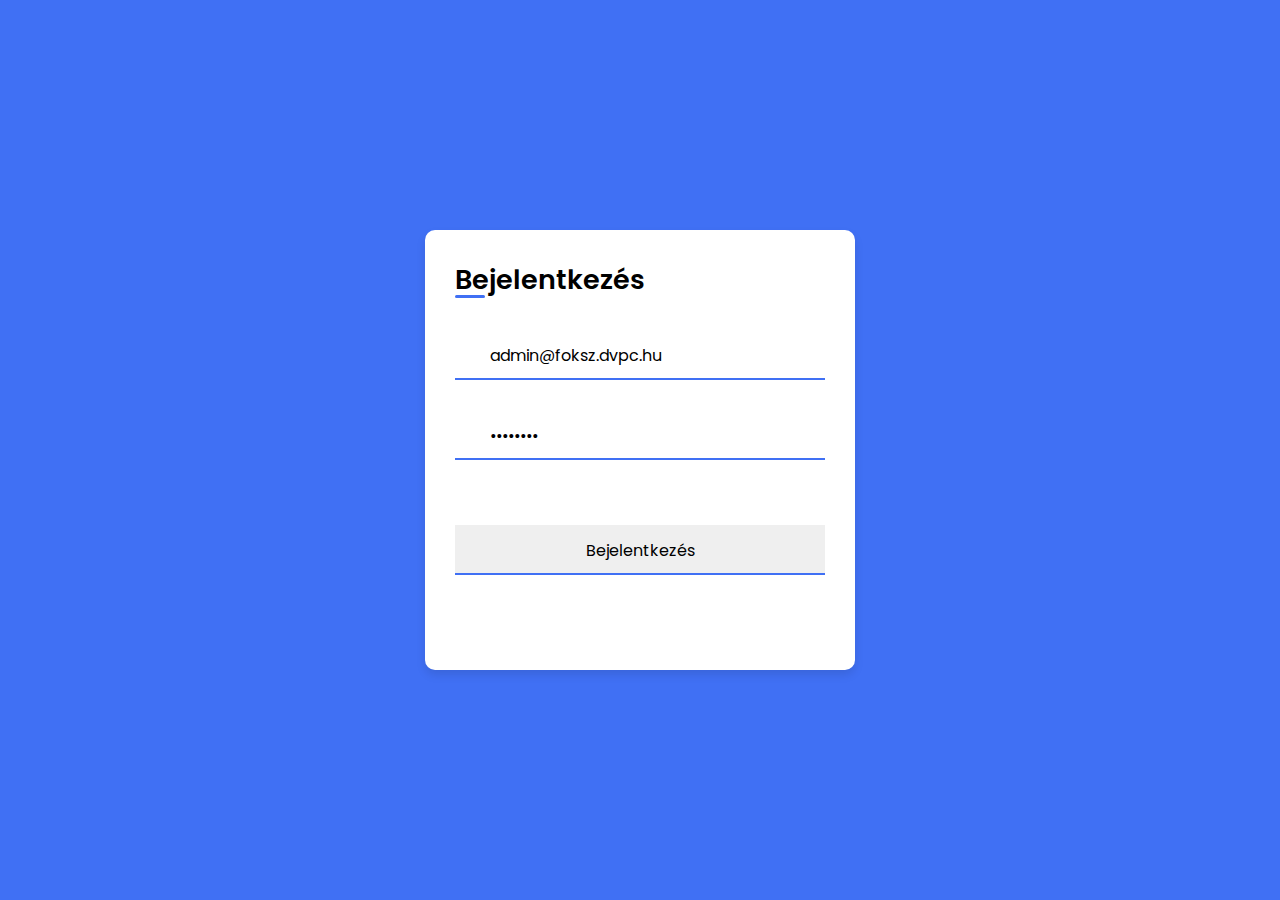
<file: login.html>
<!DOCTYPE html>
<html lang="hun">
<head>
    <meta charset="UTF-8">
    <meta http-equiv="X-UA-Compatible" content="IE=edge">
    <meta name="viewport" content="width=device-width, initial-scale=1.0">
    <title>Bejelentkezés</title>
    <!--Icon-->
    <link rel="stylesheet" href="https://unicons.iconscout.com/release/v4.0.0/css/line.css">
    <!--CSS-->
    <link rel="stylesheet" href="../css/style.css">
    <!--Script-->
    <script defer src="../spa/js/login.js"></script>
</head>
<body class="login">
    <div class="container">
        <div class="forms">
            <div class="form login">
                <span class="title">Bejelentkezés</span>

                <form action="/" class="loginForm">
                    <div class="error-message-all"></div>
                    <div class="input-group">
                        <span class="error-message"></span>
                        <input type="email" id="email" class="input" placeholder="Kérem az email címet..." required value="admin@foksz.dvpc.hu">
                        <i class="uil uil-envelope icon"></i>
                    </div>
                    <div class="input-group">
                        <span class="error-message"></span>
                        <input type="password" class="password" id="password" placeholder="Kérem a jelszavad..." required value="Admin123">
                        <i class="uil uil-lock icon"></i>
                    </div>

                    <div class="input-group">
                        <input class="button" type="submit" value="Bejelentkezés">
                    </div>
                </form>
            </div>
        </div>
    </div>


</body>
</html>
</file>
<file: css/style.css>
/*google font import - poformsins*/
@import url('https://fonts.googleapis.com/css2?family=Poppins:wght@300;400;500;600;700&display=swap');

*{
    margin: 0;
    padding: 0;
    box-sizing: border-box;
    font-family: 'Poppins', sans-serif;
}

body{
    height: 100vh;
    display: flex;
    align-items: center;
    justify-content: center;
    background-color: #4070f4;
}

.container{
    position: relative;
    max-width: 430px;
    width: 100%;
    background: #fff;
    border-radius: 10px;
    box-shadow: 0 5px 10px rgba(0, 0, 0, 0.1);
}

.container .forms{
    align-items: center;
    width: 200%;
    height: 440px;
}

.container .form{
    width: 50%;
    padding: 30px;
}

.container .form .title{
    position: relative;
    font-size: 27px;
    font-weight: 600;
}

.form .title::before{
    content: '';
    position: absolute;
    left: 0;
    bottom: 0;
    height: 3px;
    width: 30px;
    background-color: #4070f4;
    border-radius: 25px;
}

.form .input-group{
    position: relative;
    height: 50px;
    width: 100%;
    margin-top: 30px;
}

.input-group input{
    position: absolute;
    height: 100%;
    width: 100%;
    padding: 0 35px;
    border: none;
    outline: none;
    font-size: 16px;
    border-bottom: 2px solid #ccc;
    border-top: 2px solid transparent;
    transition: all 0.2s ease;
}

.input-group input:is(:focus, :valid){
    border-bottom-color: #4070f4;
}

.input-group i{
    position: absolute;
    top: 50%;
    transform: translateY(-50%);
    color: #999;
    font-size: 23px;
    transition: all 0.2s ease;
}

.input-group input:is(:focus, :valid) ~ i{
    color: #4070f4;
}

.input-group i.icon{
    left: 0;
}

.input-group .button{
    margin-top: 35px;
}

.input-group .button input{
    border: none;
    color: #fff;
    font-size: 17px;
    letter-spacing: 1px;
    border-radius: 6px;
    background-color: #4070f4;
    cursor: pointer;
    transition: all 0.3s ease;
}

.input-group .button:hover{
    background-color: #265df2;
}
</file>
